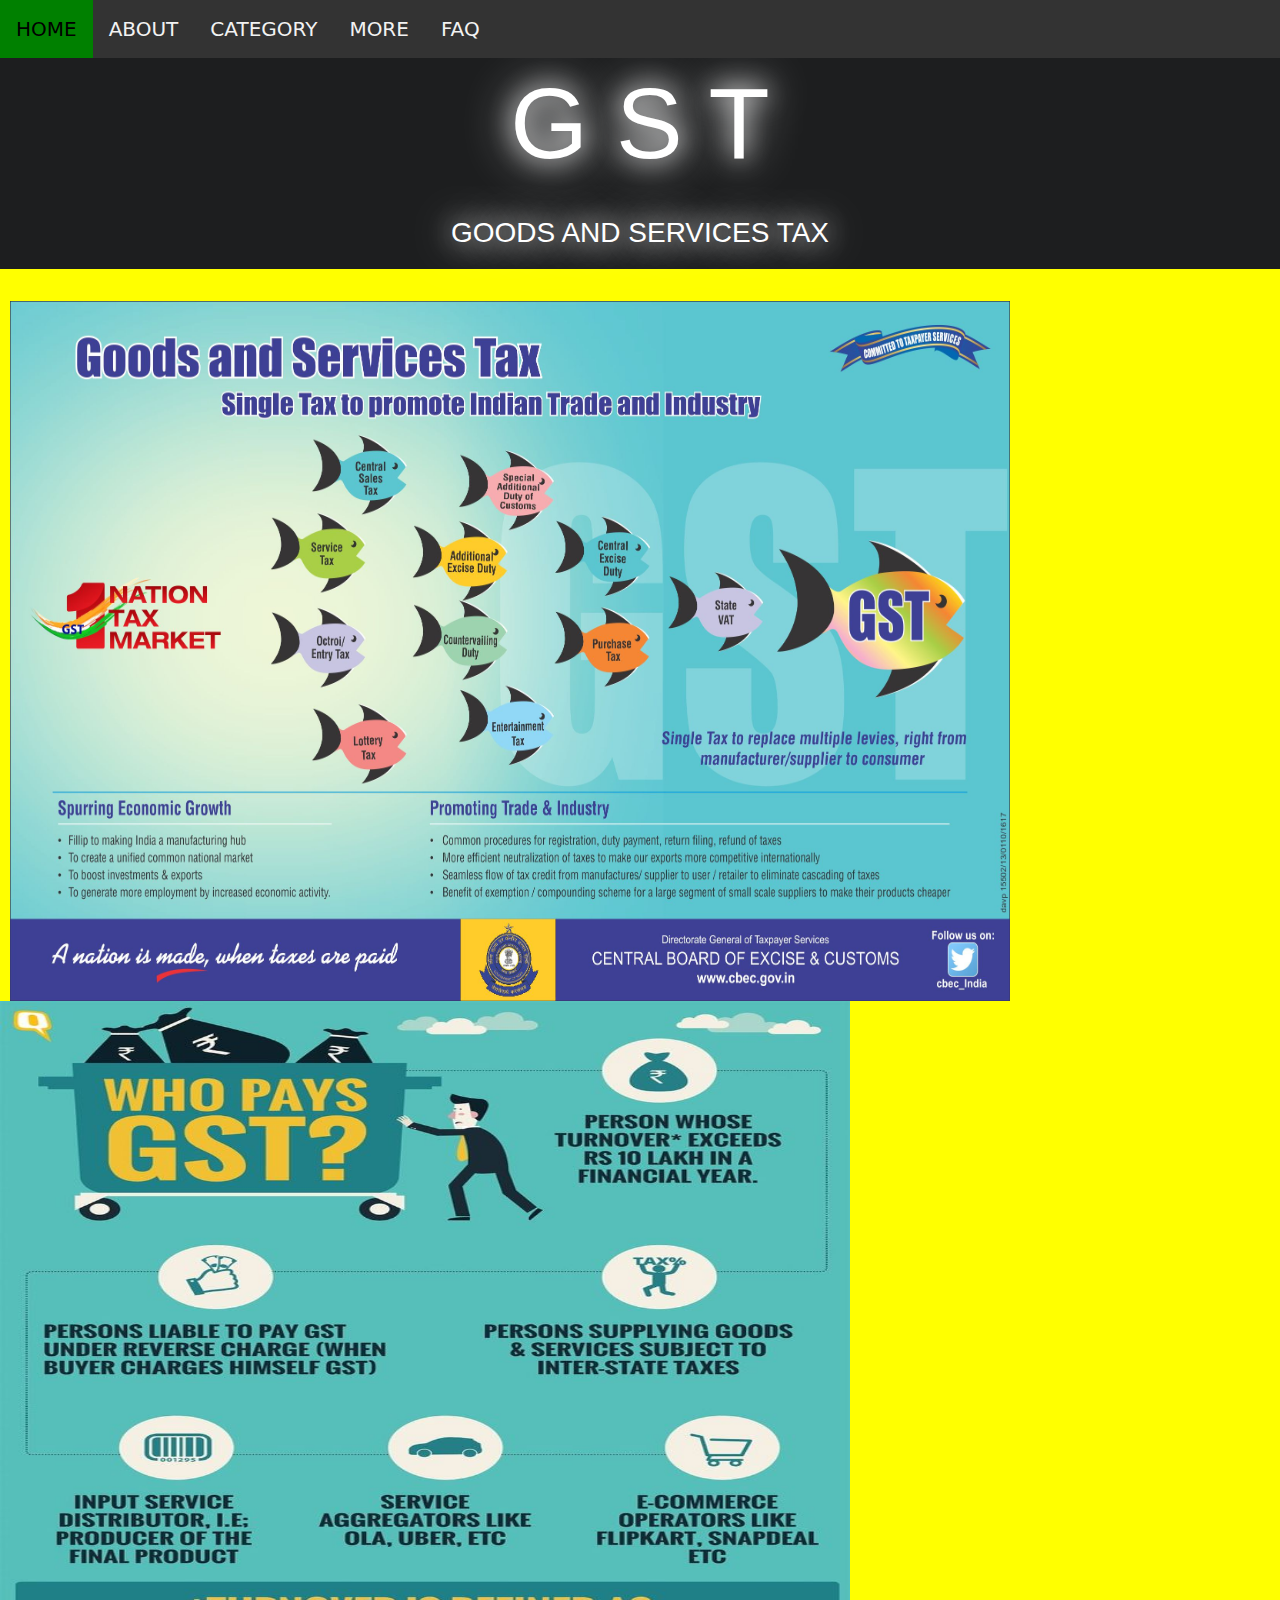
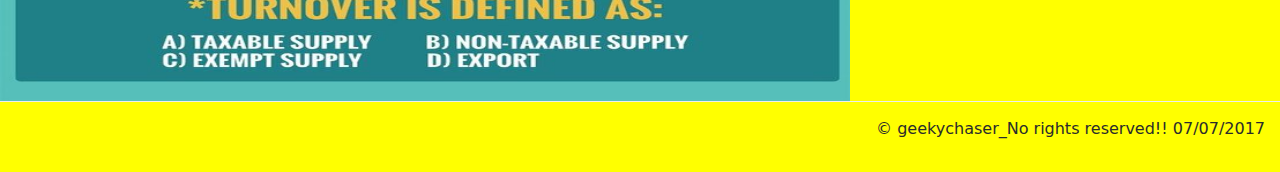
<file: index.html>
<!DOCTYPE html>
<html lang="en">
<head>
    <meta charset="UTF-8">
    <title>GST INFO</title>
    <link rel="stylesheet" href="css/bootstrap.css">
    <link rel="stylesheet" href="css/bootstrap-grid.css">
    <link rel="stylesheet" href="css/custom.css">
</head>
<body>

<div class="topnav">
    <a href="index.html">HOME</a>
    <a href="about.html">ABOUT</a>
    <a href="category.html">CATEGORY</a>
    <a href="more.html">MORE</a>
    <a href="faq.html">FAQ</a>
</div><br><br>
<div class="heading">
    <h1 class="h1">G S T</h1>
    <h3 class="h3">GOODS AND SERVICES TAX</h3>
</div><br>

    <img src="img/gst.jpg" width="1000px" height="700px" class="zoom "> &nbsp;&nbsp;&nbsp;
    <img src="img/4.jpg" width="850 px" height="700px" class="zoom1 ">

<p class="modal-footer">&copy; geekychaser_No rights reserved!! 07/07/2017</p>
</body>
</html>
</file>
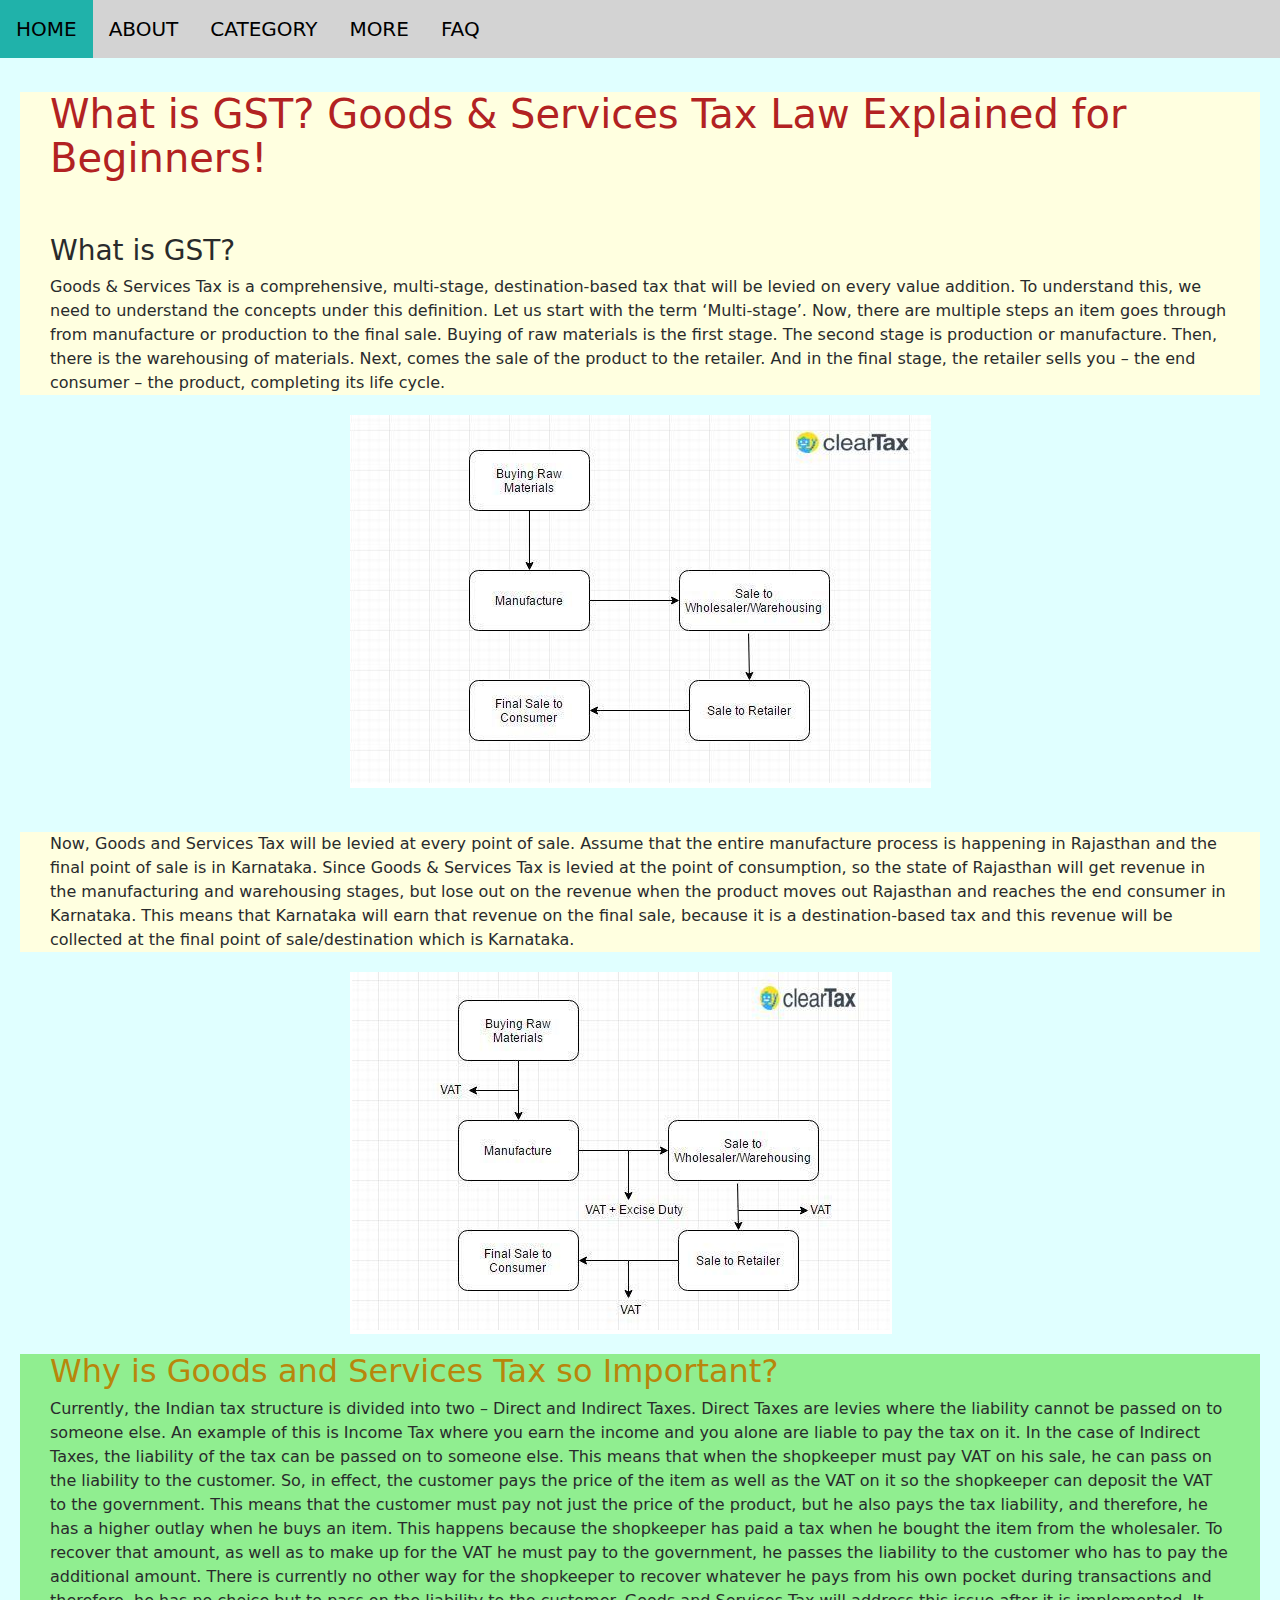
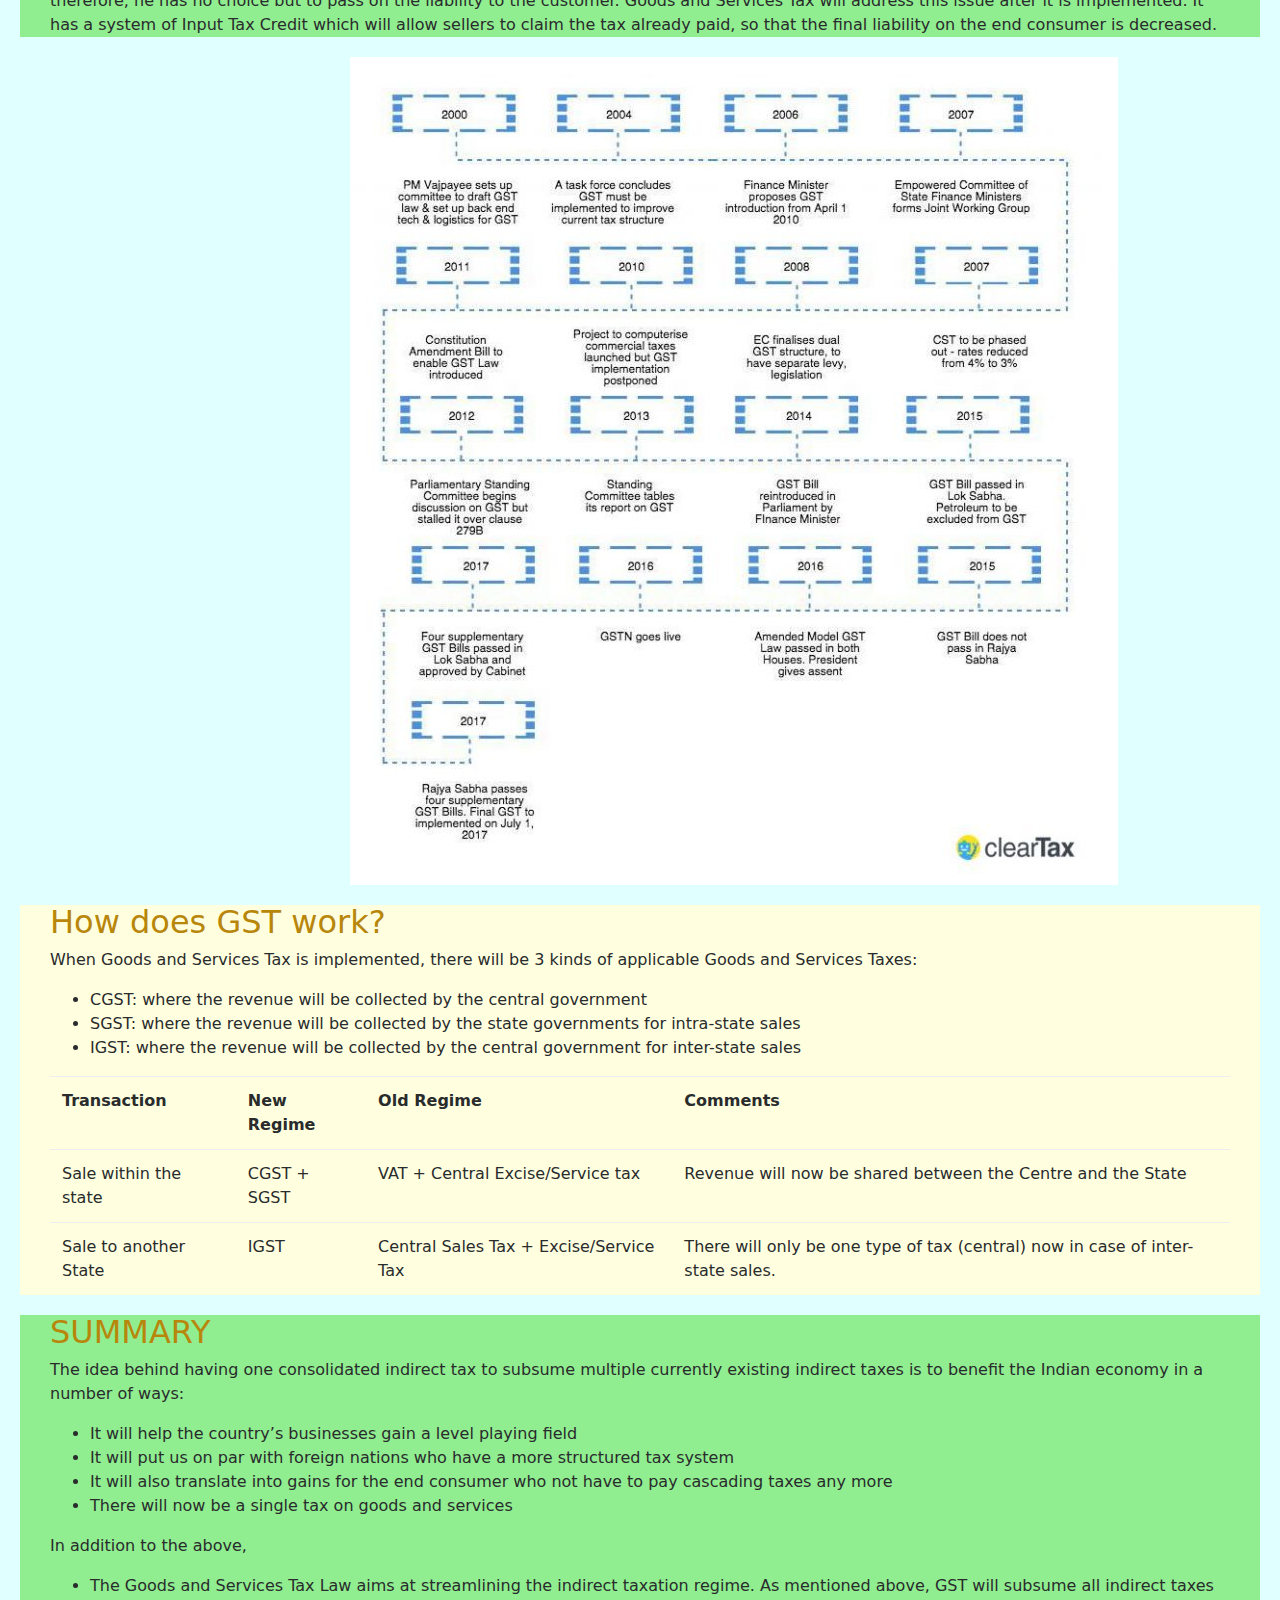
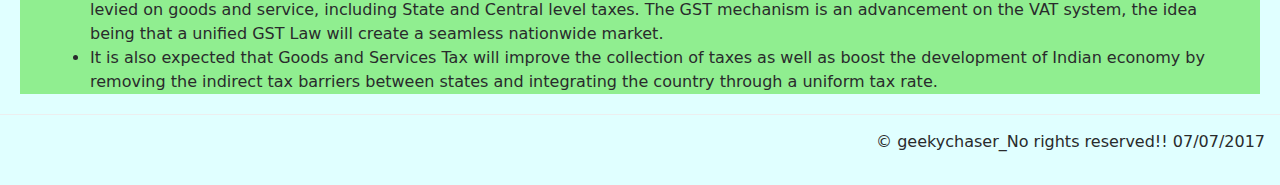
<file: about.html>
<!DOCTYPE html>
<html lang="en">
<head>
    <meta charset="UTF-8">
    <title>ABOUT</title>
    <link rel="stylesheet" href="css/bootstrap.css">
    <link rel="stylesheet" href="css/bootstrap-grid.css">
    <link rel="stylesheet" href="css/about.css">
</head>
<body>
<div class="topnav">
<a href="index.html">HOME</a>
<a href="about.html">ABOUT</a>
<a href="category.html">CATEGORY</a>
<a href="more.html">MORE</a>
    <a href="faq.html">FAQ</a>
</div><br><br><br>

<div class="core">

<h1>What is GST? Goods & Services Tax Law Explained for Beginners!</h1><br><br>
<h3>What is GST?</h3>
<p>Goods & Services Tax is a comprehensive, multi-stage, destination-based tax that will be levied on every value addition.
    To understand this, we need to understand the concepts under this definition. Let us start with the term ‘Multi-stage’. Now, there are
    multiple steps an item goes through from manufacture or production to the final sale. Buying of raw materials is the first stage.
    The second stage is production or manufacture. Then, there is the warehousing of materials. Next, comes the sale of the product to the retailer.
    And in the final stage, the retailer sells you – the end consumer – the product, completing its life cycle.</p>

</div>

<img src="img/1.png" class="suit"><br><br>

<div class="core">
    <p>Now, Goods and Services Tax will be levied at every point of sale. Assume that the entire manufacture process is happening in Rajasthan
        and the final point of sale is in Karnataka. Since Goods & Services Tax is levied at the point of consumption, so the state of Rajasthan
        will get revenue in the manufacturing and warehousing stages, but lose out on the revenue when the product moves out Rajasthan and
        reaches the end consumer in Karnataka. This means that Karnataka will earn that revenue on the final sale, because
        it is a destination-based tax and this revenue will be collected at the final point of sale/destination which is Karnataka.</p>

</div>

<img src="img/2.png" class="suit">

<div class="core1">
    <h2> Why is Goods and Services Tax so Important?</h2>
    <p>Currently, the Indian tax structure is divided into two – Direct and Indirect Taxes. Direct Taxes are levies where the liability cannot
        be passed on to someone else. An example of this is Income Tax where you earn the income and you alone are liable to pay the tax on it.

        In the case of Indirect Taxes, the liability of the tax can be passed on to someone else. This means that when the shopkeeper must pay
        VAT on his sale, he can pass on the liability to the customer. So, in effect, the customer pays the price of the item as well as the VAT
        on it so the shopkeeper can deposit the VAT to the government. This means that the customer must pay not just the price of the product,
        but he also pays the tax liability, and therefore, he has a higher outlay when he buys an item.

        This happens because the shopkeeper has paid a tax when he bought the item from the wholesaler. To recover that amount, as well as to
        make up for the VAT he must pay to the government, he passes the liability to the customer who has to pay the additional amount.
        There is currently no other way for the shopkeeper to recover whatever he pays from his own pocket during transactions and therefore,
        he has no choice but to pass on the liability to the customer.

        Goods and Services Tax will address this issue after it is implemented. It has a system of Input Tax Credit which will allow
        sellers to claim the tax already paid, so that the final liability on the end consumer is decreased.</p>

</div>

<img src="img/3.jpg" class="suit">

<div class="core">
    <h2>How does GST work?</h2>
    <p>When Goods and Services Tax is implemented, there will be 3 kinds of applicable Goods and Services Taxes:<br>
<ul>
      <li>CGST: where the revenue will be collected by the central government<br></li>

    <li>SGST: where the revenue will be collected by the state governments for intra-state sales<br></li>

     <li>IGST: where the revenue will be collected by the central government for inter-state sales<br></li>
</ul>
    </p>
    <table class="table-responsive table table-hover">
        <tr>
            <th>Transaction</th>
            <th>New Regime</th>
            <th>Old Regime</th>
            <th>Comments</th>
        </tr>
        <tr>
            <td>Sale within the state</td>
            <td>CGST + SGST</td>
            <td>VAT + Central Excise/Service tax</td>
            <td>Revenue will now be shared between the Centre and the State</td>
        </tr>
        <tr>
            <td>Sale to another State</td>
            <td>IGST</td>
            <td>Central Sales Tax + Excise/Service Tax</td>
            <td>There will only be one type of tax (central) now in case of inter-state sales. </td>
        </tr>
    </table>
</div>

<div class="core1">
    <h2>SUMMARY</h2>
    <p>The idea behind having one consolidated indirect tax to subsume multiple currently existing indirect taxes is to benefit the Indian
        economy in a number of ways:
<ul>
    <li>It will help the country’s businesses gain a level playing field</li>
    <li>It will put us on par with foreign nations who have a more structured tax system</li>
    <li>It will also translate into gains for the end consumer who not have to pay cascading taxes any more</li>
    <li>There will now be a single tax on goods and services</li>
</ul>
    </p>
    <p>
        In addition to the above,
        <ul>

       <li>The Goods and Services Tax Law aims at streamlining the indirect taxation regime. As mentioned above, GST will subsume all indirect
    taxes levied on goods and service, including State and Central level taxes. The GST mechanism is an advancement on the VAT system, the idea
           being that a unified GST Law will create a seamless nationwide market.</li>
       <li>It is also expected that Goods and Services Tax will improve the collection of taxes as well as boost the development of
           Indian economy by removing the indirect tax barriers between states and integrating the country through a uniform tax rate.</li>
</ul>
    </p>
</div>
<p class="modal-footer">&copy; geekychaser_No rights reserved!! 07/07/2017</p>
</body>
</html>
</file>
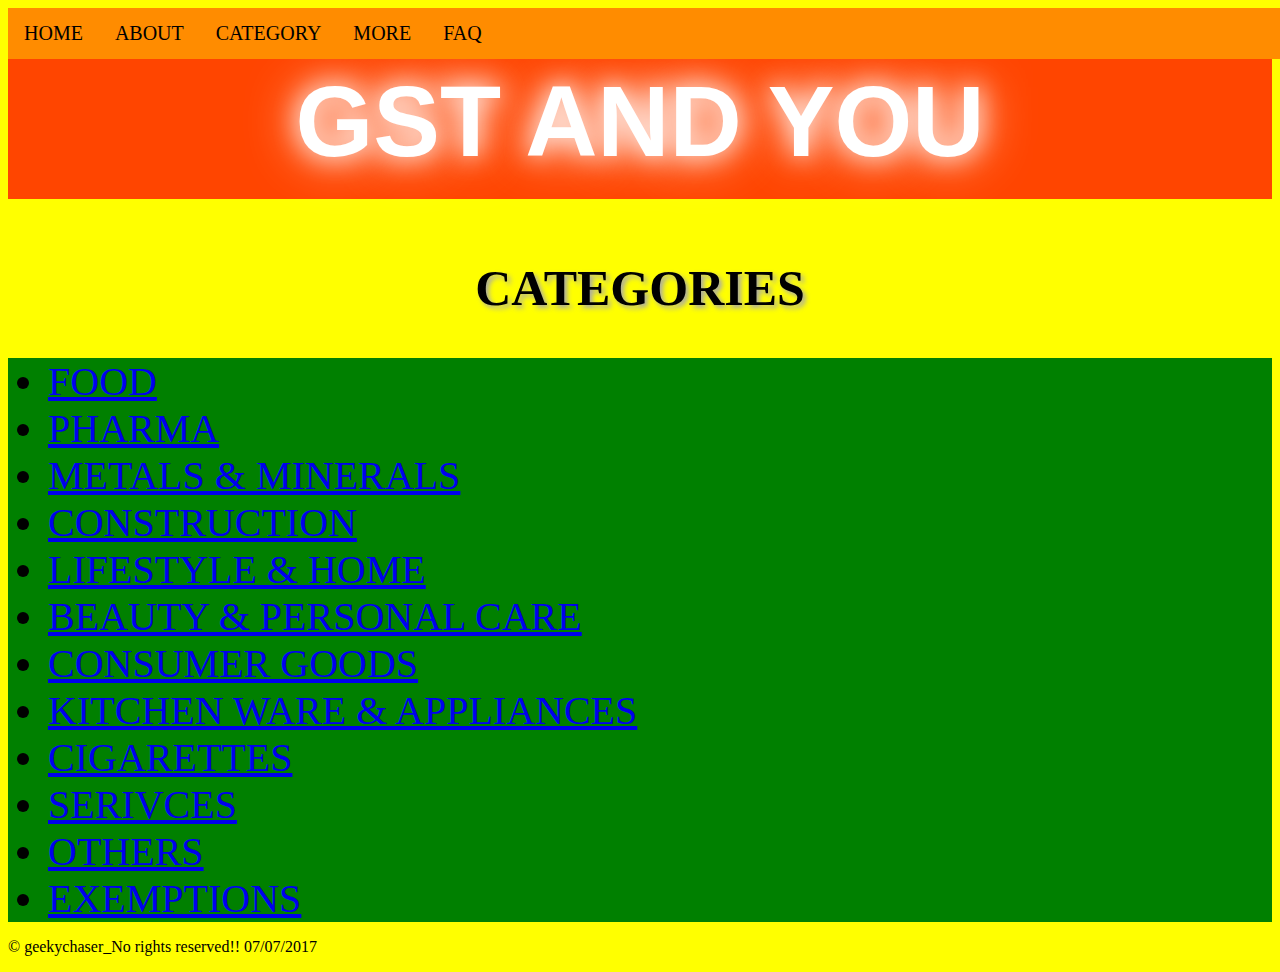
<file: category.html>
<!DOCTYPE html>
<html lang="en">
<head>
    <meta charset="UTF-8">
    <title>CATEGORY</title>
    <link rel="stylesheet" href="css/custom.css">
    <link rel="stylesheet" href="css/category.css">
</head>
<body>
<div class="topnav">
    <a href="index.html">HOME</a>
    <a href="about.html">ABOUT</a>
    <a href="category.html">CATEGORY</a>
    <a href="more.html">MORE</a>
    <a href="faq.html">FAQ</a>
</div><br><br>
<div class="heading1">
    <h1 class="h1">GST AND YOU</h1>
</div><br>

<h2>CATEGORIES</h2>

    <ul class="cat">
        <li class="list"><a href="img/food.png">FOOD</a></li>
        <li class="list"><a href="img/pharma.png">PHARMA</a></li>
        <li class="list"><a href="img/metal.png">METALS & MINERALS</a></li>
        <li class="list"><a href="img/cons.png">CONSTRUCTION</a></li>
        <li class="list"><a href="img/lifestyle.png">LIFESTYLE & HOME</a></li>
        <li class="list"><a href="img/beauty.png">BEAUTY & PERSONAL CARE</a></li>
        <li class="list"><a href="img/consumer good.png"> CONSUMER GOODS</a></li>
        <li class="list"><a href="img/kitchen.png">KITCHEN WARE & APPLIANCES</a></li>
        <li class="list"><a href="img/cig.png">CIGARETTES</a></li>
        <li class="list"><a href="img/ser.png">SERIVCES</a></li>
        <li class="list"><a href="img/other.png">OTHERS</a></li>
        <li class="list"><a href="img/ex.png">EXEMPTIONS</a></li>





    </ul>
<p class="modal-footer">&copy; geekychaser_No rights reserved!! 07/07/2017</p>

</body>
</html>
</file>
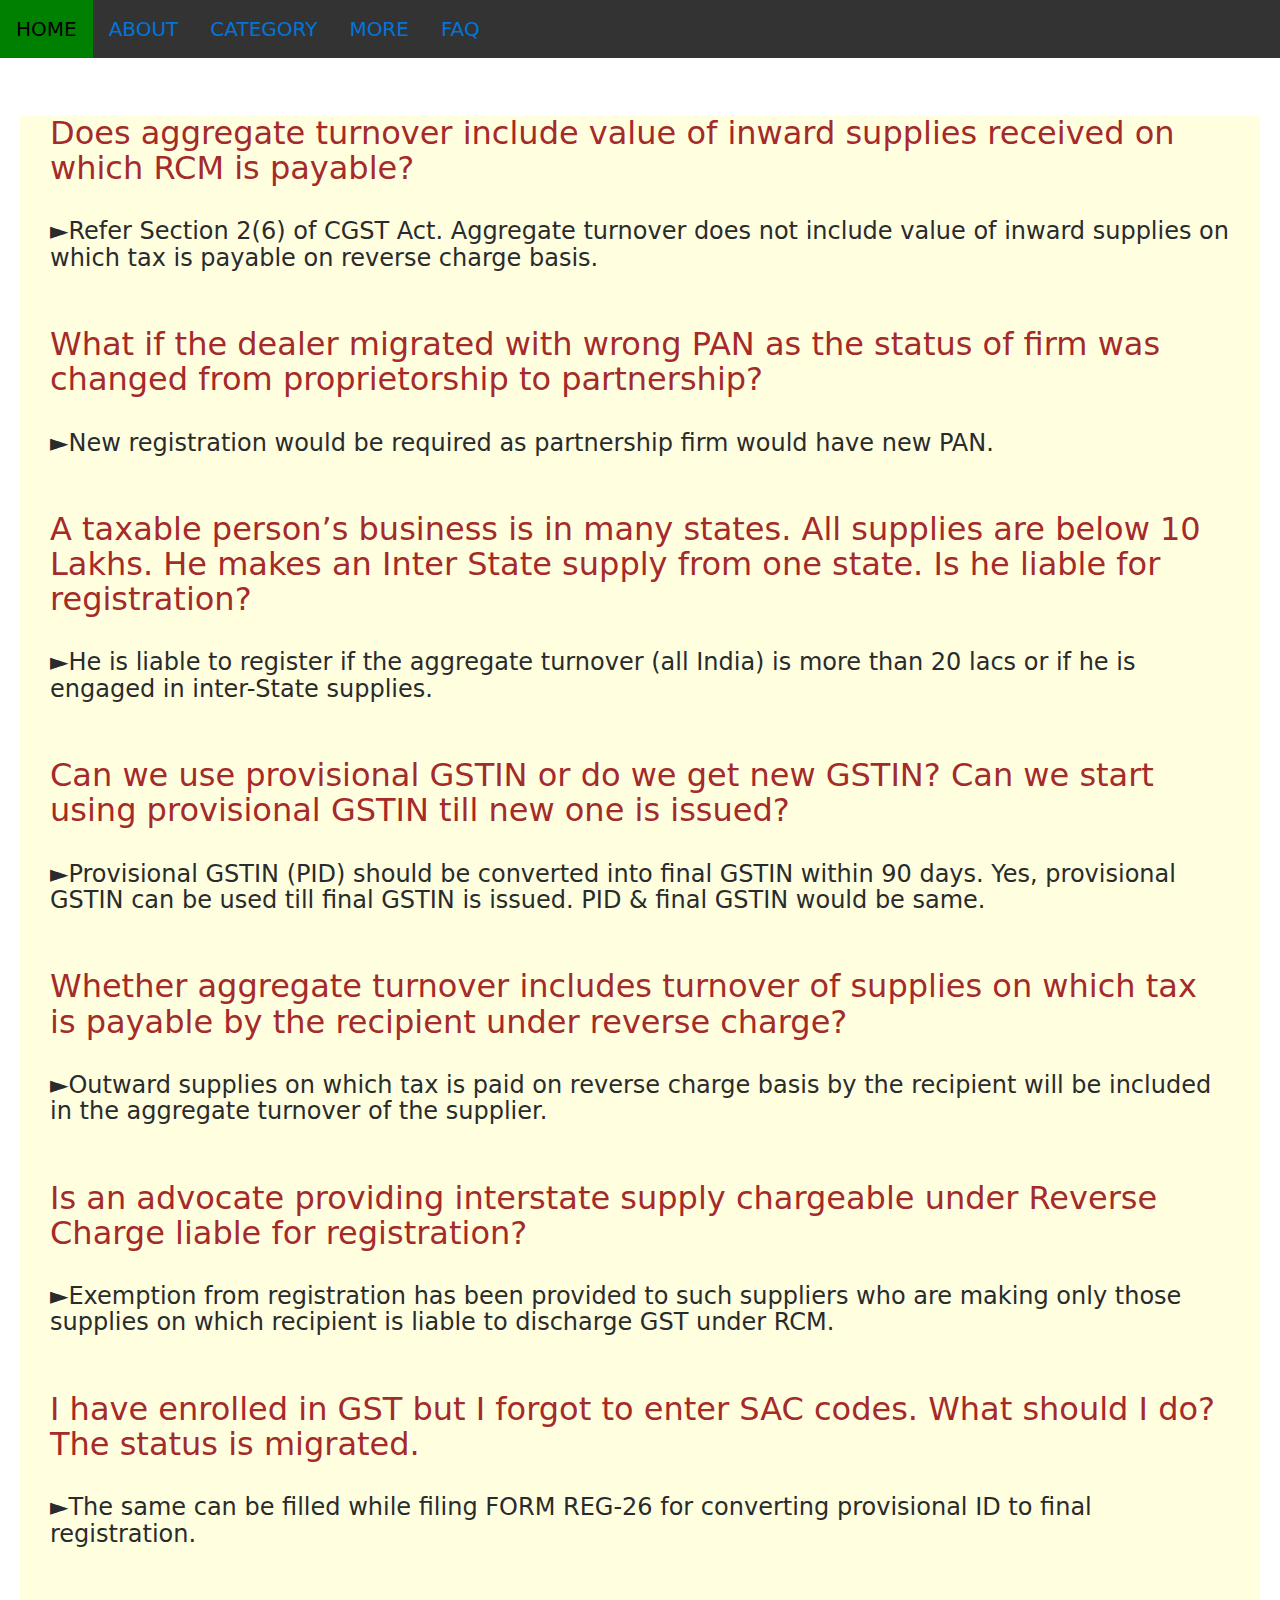
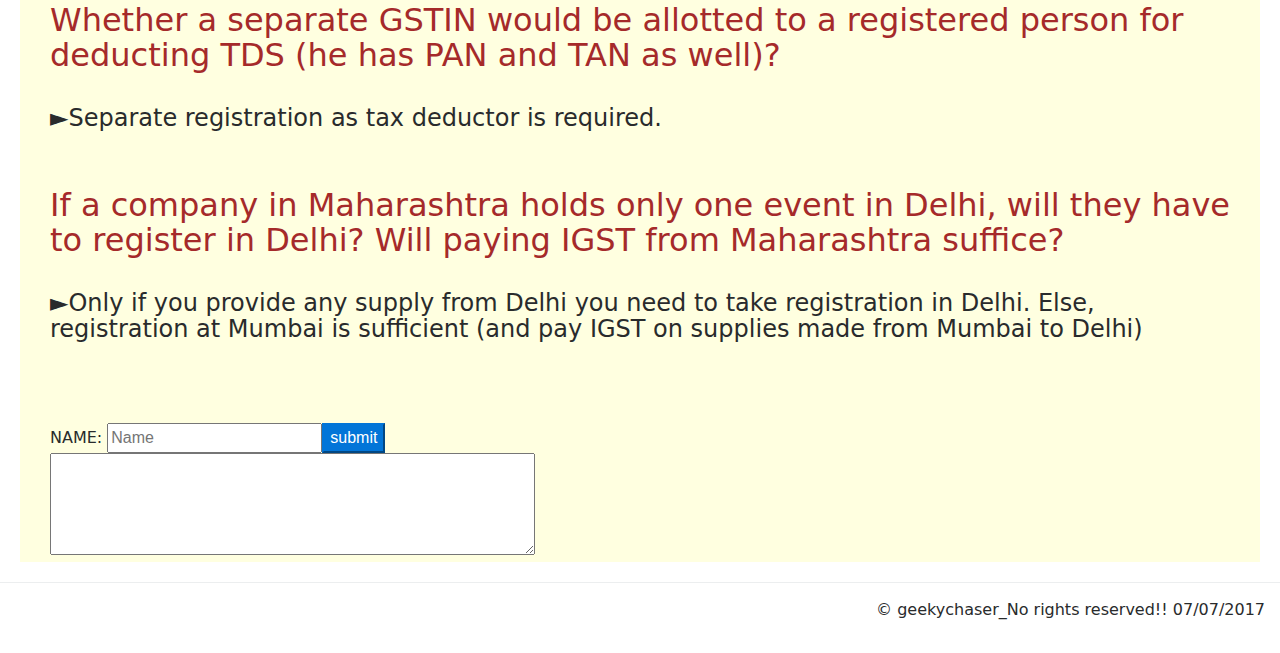
<file: faq.html>
<!DOCTYPE html>
<html lang="en">
<head>
    <meta charset="UTF-8">
    <title>FAQ</title>
    <link rel="stylesheet" href="css/bootstrap.css">
    <link rel="stylesheet" href="css/bootstrap-grid.css">
    <link rel="stylesheet" href="css/faq.css">

</head>
<body>
<div class="topnav">
    <a href="index.html">HOME</a>
    <a href="about.html">ABOUT</a>
    <a href="category.html">CATEGORY</a>
    <a href="more.html">MORE</a>
    <a href="faq.html">FAQ</a>
</div><br><br><br><br>
<div class="ques">
    <h2>Does aggregate turnover include value of inward supplies
        received on which RCM is payable?</h2><br>

    <h4>&#9658;Refer Section 2(6) of CGST Act.
        Aggregate turnover does not include
        value of inward supplies on which tax
        is payable on reverse charge basis.</h4><br><br>

    <h2>What if the dealer migrated with wrong PAN as the status
        of firm was changed from proprietorship to partnership?</h2><br>

    <h4>&#9658;New registration would be required as
        partnership firm would have new PAN.</h4><br><br>

    <h2>A taxable person’s business is in many states. All supplies
        are below 10 Lakhs. He makes an Inter State supply from
        one state. Is he liable for registration?</h2><br>

    <h4>&#9658;He is liable to register if the aggregate
        turnover (all India) is more than 20 lacs
        or if he is engaged in inter-State
        supplies.</h4><br><br>

    <h2>Can we use provisional GSTIN or do we get new GSTIN?
        Can we start using provisional GSTIN till new one is issued?</h2><br>

    <h4>&#9658;Provisional GSTIN (PID) should be
        converted into final GSTIN within 90
        days. Yes, provisional GSTIN can be
        used till final GSTIN is issued. PID &
        final GSTIN would be same.</h4><br><br>

    <h2>Whether aggregate turnover includes turnover of supplies
        on which tax is payable by the recipient under reverse
        charge?</h2><br>

    <h4>&#9658;Outward supplies on which tax is paid
        on reverse charge basis by the
        recipient will be included in the
        aggregate turnover of the supplier.</h4><br><br>

    <h2>Is an advocate providing interstate supply chargeable
        under Reverse Charge liable for registration?</h2><br>

    <h4>&#9658;Exemption from registration has been
        provided to such suppliers who are
        making only those supplies on which
        recipient is liable to discharge GST
        under RCM.</h4><br><br>

    <h2>I have enrolled in GST but I forgot to enter SAC codes.
        What should I do? The status is migrated.</h2><br>

    <h4>&#9658;The same can be filled while filing
        FORM REG-26 for converting
        provisional ID to final registration.</h4><br><br>

    <h2>Whether a separate GSTIN would be allotted to a
        registered person for deducting TDS (he has PAN and TAN
        as well)?</h2><br>

    <h4>&#9658;Separate registration as tax deductor is
        required.</h4><br><br>

    <h2>If a company in Maharashtra holds only one event in Delhi,
        will they have to register in Delhi? Will paying IGST from
        Maharashtra suffice?</h2><br>

    <h4>&#9658;Only if you provide any supply from
        Delhi you need to take registration in
        Delhi. Else, registration at Mumbai is
        sufficient (and pay IGST on supplies
        made from Mumbai to Delhi)</h4><br><br><br>

    NAME:&nbsp;<input type="text" placeholder="Name"><input type="button" value="submit" class="btn-primary"><br>
    <textarea rows="4" cols="50" name="comment" placeholder="ask your query">
    </textarea>




</div>
<p class="modal-footer">&copy; geekychaser_No rights reserved!! 07/07/2017</p>

</body>
</html>
</file>
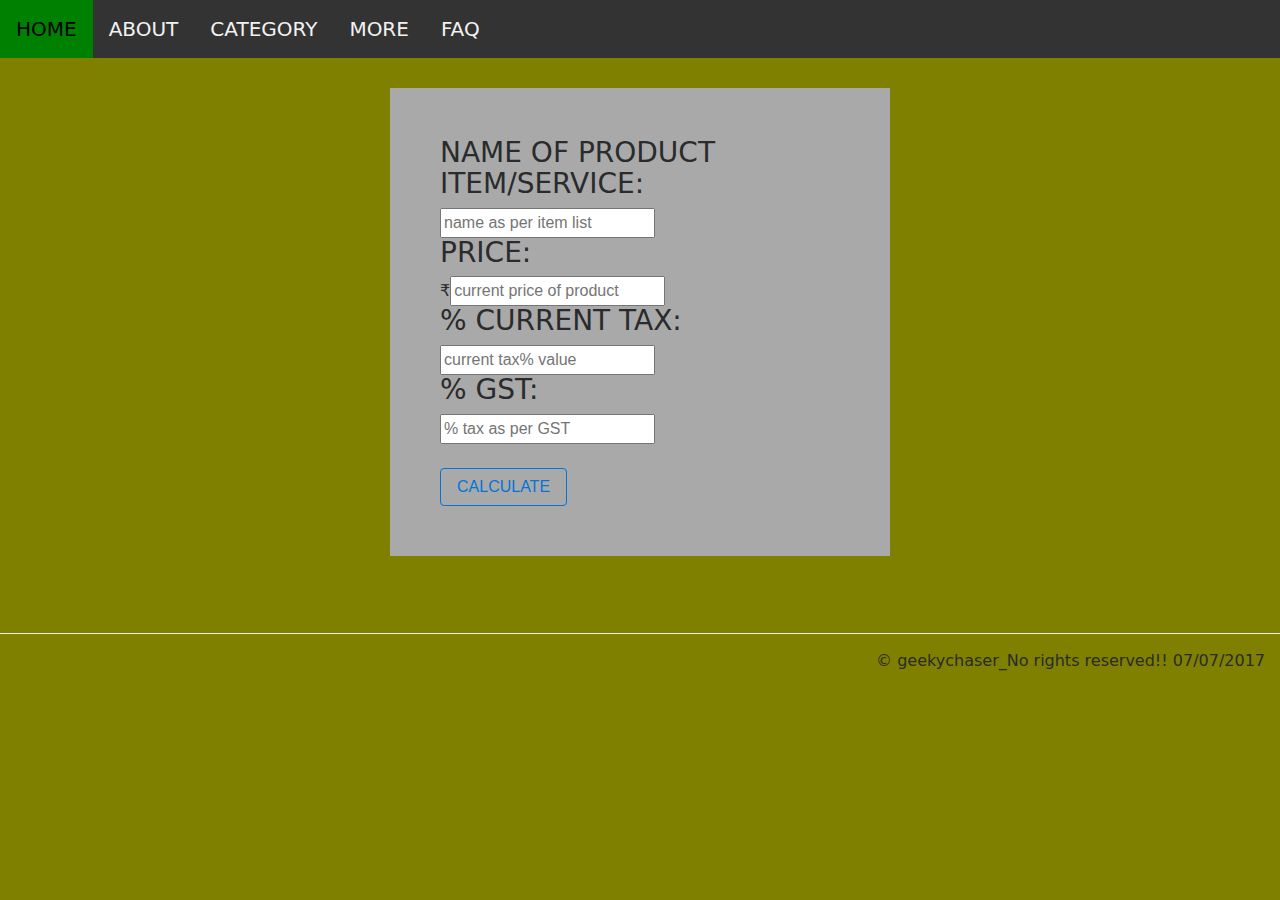
<file: more.html>
<!DOCTYPE html>
<html lang="en">
<head>
    <meta charset="UTF-8">
    <title>calci</title>
    <link rel="stylesheet" href="css/bootstrap.css">
    <link rel="stylesheet" href="css/bootstrap-grid.css">
    <link rel="stylesheet" href="css/more.css">
    <script src="js/more.js"></script>
</head>
<body>
<div class="topnav">
    <a href="index.html">HOME</a>
    <a href="about.html">ABOUT</a>
    <a href="category.html">CATEGORY</a>
    <a href="more.html">MORE</a>
    <a href="faq.html">FAQ</a>
</div><br><br>
<form class="form-control-file">

<div class="space">
    <h3>NAME OF PRODUCT ITEM/SERVICE:</h3><input type="text" placeholder="name as per item list" id="item">
    <h3>PRICE:</h3>&#x20B9;<input type="number" placeholder="current price of product" id="price">
    <h3>% CURRENT TAX:</h3><input type="number" placeholder="current tax% value" id="tax">
    <h3>% GST:</h3><input type="number" placeholder="% tax as per GST" id="gst"><br><br>
    <input type="button" class="btn btn-outline-primary" id="cal" value="CALCULATE">
</div>

</form>
<div id="ans">
    <span class="nax" font-size="100px">PRICE CHANGED TO&nbsp;:&nbsp;&nbsp;<span id="new" font-size="70px">&nbsp; 00.0</span></span>
</div>
<p class="modal-footer">&copy; geekychaser_No rights reserved!! 07/07/2017</p>
</body>
</html>
</file>
<file: css/custom.css>
.heading {
    color: white;
    font-family: 'Aldrich', sans-serif;
    font-size: 5.000em;
    text-shadow: 0 0 0.313em #fff, 0 0 0.625em #fff;
    background-color: #1d1e1f;

}
.h1{
    padding: 20px;
    margin: auto;
    text-align: center;
    font-size: 100px;
}
.h3{
    text-align: center;
    padding:20px;
}
.zoom{
    margin-left: 10px;
    transition: height 2s , width 2s ,transform 1.5s ;

}
.zoom:hover{
    width:1200px;
    transform: rotate(-360deg);
}
.topnav {
    overflow: hidden;
    background-color: #333;
    position:fixed;
    width: 100%;

}

.topnav a {
    float: left;
    display: block;
    color: #f2f2f2;
    text-align: center;
    padding: 14px 16px;
    text-decoration: none;
    font-size: 20px;
}

.topnav a:hover {
    background-color: green;
    color: black;
}
body{
    background-color: yellow;
}
.zoom1{
    position: relative;
    transition: height 2s , width 2s ,transform 1.5s ;
}
.zoom1:hover{

    animation:move 3s;
}
@keyframes move {
    0%{top:0}
    25%{top:-300px}
    40%{top:-200px}
    50%{top:-230px}
    70%{top:-100px}
    80%{top:-120px}
    100%{top:0px}
    
}
</file>
<file: css/about.css>
.topnav {
    overflow: hidden;
    background-color: lightgrey;
    position: fixed;
    width: 100%;
}
.topnav a {
    float: left;
    display: block;
    color: black;
    text-align: center;
    padding: 14px 16px;
    text-decoration: none;
    font-size: 20px;
}

.topnav a:hover {
    background-color: lightseagreen;
    color: black;
}
body{
    background-color: lightcyan;
}

.suit{
    padding-left: 350px;
}
.core{
    margin:20px;
    padding-right: 30px;
    padding-left: 30px;
    background-color: lightyellow;
}
.core1{
    margin:20px;
    padding-right: 30px;
    padding-left: 30px;
    background-color: lightgreen;
}
h1{
    color:firebrick;
}
h2{
    color:darkgoldenrod;
}
</file>
<file: css/category.css>
.list{
    font-size: 40px;
}
h2{
    font-size: 50px;
    text-align: center;
    text-shadow: darkgrey 3px 3px 5px ;
}
.cat{
    background-color: green;
}
.heading1{
    color: white;
    font-family: 'Aldrich', sans-serif;
    font-size: 5.000em;
    text-shadow: 0 0 0.313em #fff, 0 0 0.625em #fff;
    background-color: orangered;

}
.topnav {
    overflow: hidden;
    background-color: darkorange;
    position: fixed;
    width: 100%;
}
.topnav a {
    float: left;
    display: block;
    color: black;
    text-align: center;
    padding: 14px 16px;
    text-decoration: none;
    font-size: 20px;
}

.topnav a:hover {
    background-color: green;
    color: black;
}
</file>
<file: css/faq.css>
.topnav a {
    float: left;
    display: block;
    text-align: center;
    padding: 14px 16px;
    text-decoration: none;
    font-size: 20px;
}

.topnav a:hover {
    background-color: green;
    color: black;
}
.topnav {
    overflow: hidden;
    background-color: #333;
    position: fixed;
    width: 100%;
}
.ques{
    margin:20px;
    padding-right: 30px;
    padding-left: 30px;
    background-color: lightyellow;
}

h2{
   color:brown;
}
</file>
<file: css/more.css>
.topnav {
    overflow: hidden;
    background-color: #333;
    position:fixed;
    width: 100%;
    margin-bottom: 5px;

}

.topnav a {
    float: left;
    display: block;
    color: #f2f2f2;
    text-align: center;
    padding: 14px 16px;
    text-decoration: none;
    font-size: 20px;
}

.topnav a:hover {
    background-color: green;
    color: black;
}
.space{
    margin:40px auto;
    padding:50px;
    box-sizing: border-box;
}
#newtax{
    color:firebrick;
}
form{

    display: inline-block;
    margin-left: auto;
    margin-right: auto;
    width: 500px;
    background-color:darkgrey;

}
fieldset:hover{
    position: relative;
    transform: translateX(15px);
    transform: translateY(-5px);
    box-shadow: whitesmoke 1px 1px 5px 5px ;
}
body{
    background-color:olive;
}
#ans{
    padding-left:600px;
    font-size: 25px;
}
#new{
    border:2px solid;
    border-color:darkred;
}
</file>
